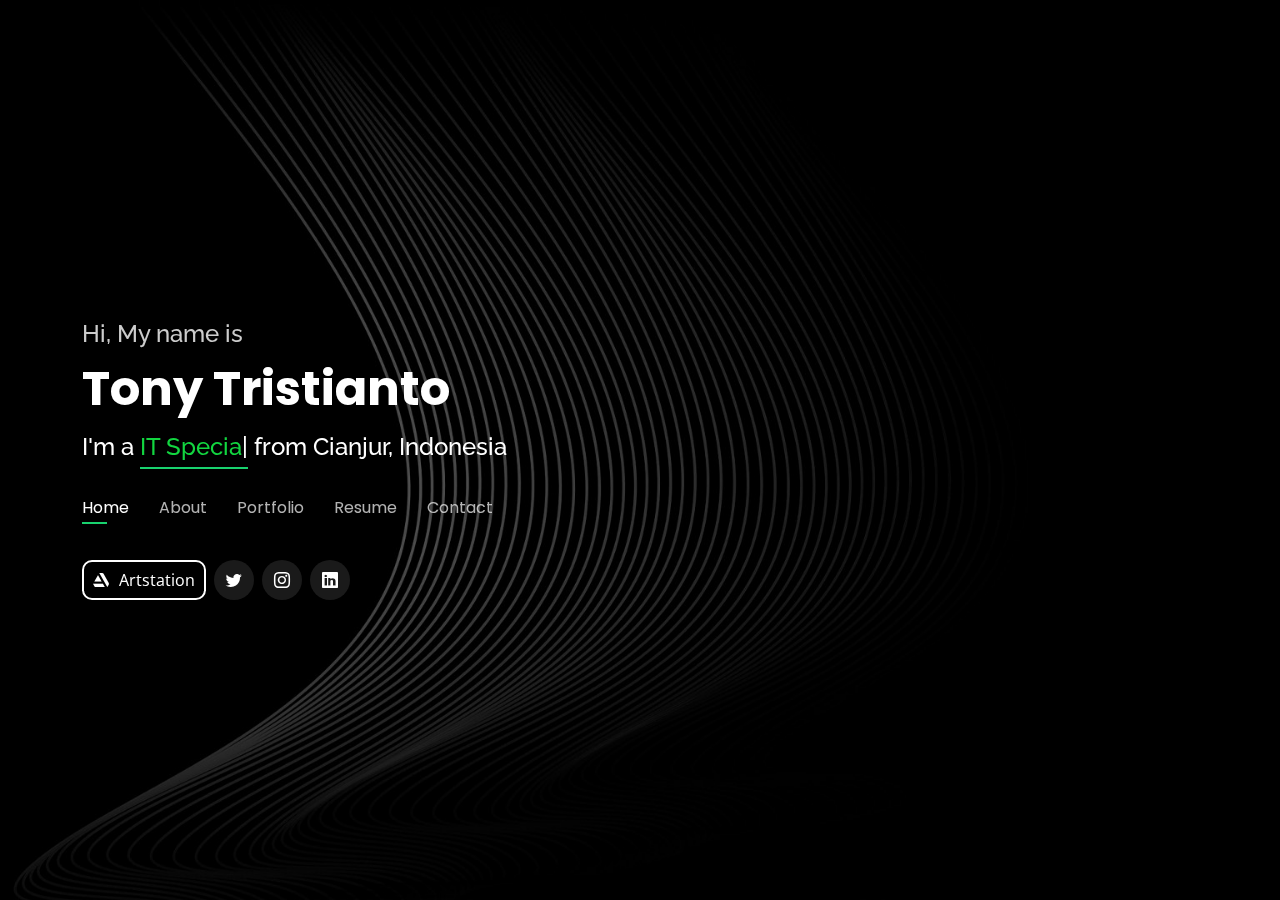
<file: index.html>
<!DOCTYPE html>
<html lang="en">

<head>
  <meta charset="utf-8">
  <meta content="width=device-width, initial-scale=1.0" name="viewport">

  <title>Tony Tristianto</title>
  <meta content="" name="description">
  <meta content="" name="keywords">

  <link rel="stylesheet" href="https://cdnjs.cloudflare.com/ajax/libs/font-awesome/5.15.4/css/all.min.css">

  <!-- Favicons -->
  <link href="assets/img/favicon.png" rel="icon">
  <link href="assets/img/apple-touch-icon.png" rel="apple-touch-icon">

  <!-- Google Fonts -->
  <link href="https://fonts.googleapis.com/css?family=Open+Sans:300,300i,400,400i,600,600i,700,700i|Raleway:300,300i,400,400i,500,500i,600,600i,700,700i|Poppins:300,300i,400,400i,500,500i,600,600i,700,700i" rel="stylesheet">

  <!-- Vendor CSS Files -->
  <link href="assets/vendor/bootstrap/css/bootstrap.min.css" rel="stylesheet">
  <link href="assets/vendor/bootstrap-icons/bootstrap-icons.css" rel="stylesheet">
  <link href="assets/vendor/boxicons/css/boxicons.min.css" rel="stylesheet">
  <link href="assets/vendor/glightbox/css/glightbox.min.css" rel="stylesheet">
  <link href="assets/vendor/remixicon/remixicon.css" rel="stylesheet">
  <link href="assets/vendor/swiper/swiper-bundle.min.css" rel="stylesheet">

  <!-- Template Main CSS File -->
  <link href="assets/css/style.css" rel="stylesheet">

  <!-- =======================================================
  * Template Name: Personal
  * Updated: Sep 18 2023 with Bootstrap v5.3.2
  * Template URL: https://bootstrapmade.com/personal-free-resume-bootstrap-template/
  * Author: BootstrapMade.com
  * License: https://bootstrapmade.com/license/
  ======================================================== -->
</head>

<body>

  <!-- ======= Header ======= -->
  <header id="header">
    <div class="container">

      <h2><p>Hi, My name is</p></h2>
      <h1><a href="index.html">Tony Tristianto</a></h1>
      <!-- Uncomment below if you prefer to use an image logo -->
      <!-- <a href="index.html" class="mr-auto"><img src="assets/img/logo.png" alt="" class="img-fluid"></a> -->
      <h2 style="color:#fff">I'm a <span class="typing" style="color:#12D640"></span> from Cianjur, Indonesia</h2>

      <nav id="navbar" class="navbar">
        <ul>
          <li><a class="nav-link active" href="#header">Home</a></li>
          <li><a class="nav-link" href="#about">About</a></li>
          <li><a class="nav-link" href="#portfolio">Portfolio</a></li>
          <li><a class="nav-link" href="#resume">Resume</a></li>
          <li><a class="nav-link" href="#contact">Contact</a></li>
        </ul>
        <i class="bi bi-list mobile-nav-toggle"></i>
      </nav><!-- .navbar -->

      <div class="social-links">
        <a href="https://www.artstation.com/tonhrx" class="artstation" style="display: inline-flex; align-items: center; padding: 10px 60px; border: 2px solid white; color: white; text-decoration: none; background-color: black; border-radius: 10px;">
            <i class="fab fa-artstation" style="margin-right: 10px;"></i>Artstation</a>

        <a href="https://twitter.com/_TonHrx" class="twitter"><i class="bi bi-twitter"></i></a>
        <a href="https://www.instagram.com/_tonhrx/" class="instagram"><i class="bi bi-instagram"></i></a>
        <a href="https://www.linkedin.com/in/tonytristianto/" class="linkedin"><i class="bi bi-linkedin"></i></a>
      </div>

    </div>
  </header><!-- End Header -->

  <!-- ======= About Section ======= -->
  <section id="about" class="about">

    <!-- ======= About Me ======= -->
    <div class="about-me container">

      <div class="section-title">
        <h2>About</h2>
        <p>Learn more about me</p>
      </div>

      <div class="row">
        <div class="col-lg-4" data-aos="fade-right">
          <img src="assets/img/me.jpg" class="img-fluid" alt="">
        </div>
        <div class="col-lg-8 pt-4 pt-lg-0 content" data-aos="fade-left">
          <h3>Tony Tristianto</h3>
          <p class="fst-italic">
            A recent graduate in Informatics Engineering from Putra Indonesia University with experience attending a 6-month MSIB bootcamp as a 3D Animator at PT. Educa Sisfomedia Indonesia. Proficient in utilizing 3D Blender and Unity 2D. Possesses knowledge of HTML, PHP, and C++. Able to collaborate effectively within a team and possesses strong communication skills.
          </p>
          <div class="row">
            <div class="col-lg-6">
              <ul>
                <li><i class="bi bi-chevron-right"></i> <strong>Birthday:</strong> <span>20 Sep 2000</span></li>
                <li><i class="bi bi-chevron-right"></i> <strong>Phone:</strong> <span>+62 853 2025 8745</span></li>
                <li><i class="bi bi-chevron-right"></i> <strong>City:</strong> <span>Cianjur, Indonesia</span></li>
              </ul>
            </div>
            <div class="col-lg-6">
              <ul>
                <li><i class="bi bi-chevron-right"></i> <strong>Degree:</strong> <span>Bachelor</span></li>
                <li><i class="bi bi-chevron-right"></i> <strong>Email:</strong> <span>ttristianto00@gmail.com</span></li>
                <li><i class="bi bi-chevron-right"></i> <strong>Freelance:</strong> <span>Available</span></li>
              </ul>
            </div>
          </div>
          <p>
          </p>
        </div>
      </div>

    </div><!-- End About Me -->

    <!-- ======= Counts ======= -->
    <div class="counts container">

      <div class="row">

        <div class="col-lg-3 col-md-6">
          <div class="count-box">
            <i class="bi bi-emoji-smile"></i>
            <span data-purecounter-start="0" data-purecounter-end="15" data-purecounter-duration="1" class="purecounter"></span>
            <p>Happy Clients</p>
          </div>
        </div>

        <div class="col-lg-3 col-md-6 mt-5 mt-md-0">
          <div class="count-box">
            <i class="bi bi-journal-richtext"></i>
            <span data-purecounter-start="0" data-purecounter-end="2" data-purecounter-duration="1" class="purecounter"></span>
            <p>Projects</p>
          </div>
        </div>

        <div class="col-lg-3 col-md-6 mt-5 mt-lg-0">
          <div class="count-box">
            <i class="bi bi-headset"></i>
            <span data-purecounter-start="0" data-purecounter-end="46" data-purecounter-duration="1" class="purecounter"></span>
            <p>Hours Of Support</p>
          </div>
        </div>

        <div class="col-lg-3 col-md-6 mt-5 mt-lg-0">
          <div class="count-box">
            <i class="bi bi-award"></i>
            <span data-purecounter-start="0" data-purecounter-end="0" data-purecounter-duration="0" class="purecounter"></span>
            <p>Awards</p>
          </div>
        </div>

      </div>

    </div><!-- End Counts -->

    <!-- ======= Skills  ======= -->
    <div class="skills container">

      <div class="section-title">
        <h2>Skills</h2>
      </div>

      <div class="row skills-content">

        <div class="col-lg-6">

          <div class="progress">
            <span class="skill">HTML <i class="val">100%</i></span>
            <div class="progress-bar-wrap">
              <div class="progress-bar" role="progressbar" aria-valuenow="100" aria-valuemin="0" aria-valuemax="100"></div>
            </div>
          </div>

          <div class="progress">
            <span class="skill">PHP <i class="val">90%</i></span>
            <div class="progress-bar-wrap">
              <div class="progress-bar" role="progressbar" aria-valuenow="90" aria-valuemin="0" aria-valuemax="100"></div>
            </div>
          </div>

          <div class="progress">
            <span class="skill">C# <i class="val">75%</i></span>
            <div class="progress-bar-wrap">
              <div class="progress-bar" role="progressbar" aria-valuenow="75" aria-valuemin="0" aria-valuemax="100"></div>
            </div>
          </div>

        </div>

        <div class="col-lg-6">

          <div class="progress">
            <span class="skill">Javasript <i class="val">10%</i></span>
            <div class="progress-bar-wrap">
              <div class="progress-bar" role="progressbar" aria-valuenow="80" aria-valuemin="0" aria-valuemax="100"></div>
            </div>
          </div>

          <div class="progress">
            <span class="skill">python <i class="val">1%</i></span>
            <div class="progress-bar-wrap">
              <div class="progress-bar" role="progressbar" aria-valuenow="90" aria-valuemin="0" aria-valuemax="100"></div>
            </div>
          </div>

        </div>

      </div>

    </div><!-- End Skills -->

    <!-- ======= Interests ======= -->
    <div class="interests container">

      <div class="section-title">
        <h2>Tools that i use</h2>
      </div>

      <div class="row">
        <div class="col-lg-3 col-md-4 mt-4 mt-md-0">
          <div class="icon-box">
            <i class="ri-blender-fill" style="color: #ffbb2c;"></i>
            <h3>Blender</h3>
          </div>
        </div>
        <div class="col-lg-3 col-md-4 mt-4 mt-md-0">
          <div class="icon-box">
            <i class="bi-unity" style="color: #5578ff;"></i>
            <h3>Unity</h3>
          </div>
        </div>
        <div class="col-lg-3 col-md-4 mt-4 mt-md-0">
          <div class="icon-box">
            <i class="ri-image-edit-fill" style="color: #5578ff;"></i>
            <h3>Substance 3D Painter</h3>
          </div>
        </div>
        <div class="col-lg-3 col-md-4 mt-4 mt-md-0">
          <div class="icon-box">
            <i class="si-aseprite" style="color: #5578ff;"></i>
            <h3>Aseprite</h3>
          </div>
        </div>
        <div class="col-lg-3 col-md-4 mt-4 mt-md-0">
          <div class="icon-box">
            <i class="devicon-photoshop" style="color: #e80368;"></i>
            <h3>Adobe Photoshop</h3>
          </div>
        </div>
          <div class="col-lg-3 col-md-4 mt-4 mt-md-0">
          <div class="icon-box">
            <i class="ri-headphone-fill" style="color: #e80368;"></i>
            <h3>Clip Studio Paint</h3>
          </div>
        </div>
        <div class="col-lg-3 col-md-4 mt-4 mt-lg-0">
          <div class="icon-box">
            <i class="ri-road-map-fill" style="color: #e361ff;"></i>
            <h3>Visual Code Studio</h3>
          </div>
        </div>
      </div>
      </div>
        </div>

    </div><!-- End Interests -->

    <!-- ======= Testimonials ======= -->
    <div class="testimonials container">

      <div class="section-title">
        <h2>Testimonials</h2>
      </div>

      <div class="testimonials-slider swiper" data-aos="fade-up" data-aos-delay="100">
        <div class="swiper-wrapper">

          <div class="swiper-slide">
            <div class="testimonial-item">
              <p>
                <i class="bx bxs-quote-alt-left quote-icon-left"></i>
                Proin iaculis purus consequat sem cure digni ssim donec porttitora entum suscipit rhoncus. Accusantium quam, ultricies eget id, aliquam eget nibh et. Maecen aliquam, risus at semper.
                <i class="bx bxs-quote-alt-right quote-icon-right"></i>
              </p>
              <img src="assets/img/testimonials/testimonials-1.png" class="testimonial-img" alt="">
              <h3>Bot01</h3>
              <h4>BOT</h4>
            </div>
          </div><!-- End testimonial item -->

          <div class="swiper-slide">
            <div class="testimonial-item">
              <p>
                <i class="bx bxs-quote-alt-left quote-icon-left"></i>
                Export tempor illum tamen malis malis eram quae irure esse labore quem cillum quid cillum eram malis quorum velit fore eram velit sunt aliqua noster fugiat irure amet legam anim culpa.
                <i class="bx bxs-quote-alt-right quote-icon-right"></i>
              </p>
              <img src="assets/img/testimonials/testimonials-1.png" class="testimonial-img" alt="">
              <h3>Bot02</h3>
              <h4>BOT</h4>
            </div>
          </div><!-- End testimonial item -->

          <div class="swiper-slide">
            <div class="testimonial-item">
              <p>
                <i class="bx bxs-quote-alt-left quote-icon-left"></i>
                Enim nisi quem export duis labore cillum quae magna enim sint quorum nulla quem veniam duis minim tempor labore quem eram duis noster aute amet eram fore quis sint minim.
                <i class="bx bxs-quote-alt-right quote-icon-right"></i>
              </p>
              <img src="assets/img/testimonials/testimonials-1.png" class="testimonial-img" alt="">
              <h3>Bot03</h3>
              <h4>BOT</h4>
            </div>
          </div><!-- End testimonial item -->

          <div class="swiper-slide">
            <div class="testimonial-item">
              <p>
                <i class="bx bxs-quote-alt-left quote-icon-left"></i>
                Fugiat enim eram quae cillum dolore dolor amet nulla culpa multos export minim fugiat minim velit minim dolor enim duis veniam ipsum anim magna sunt elit fore quem dolore labore illum veniam.
                <i class="bx bxs-quote-alt-right quote-icon-right"></i>
              </p>
              <img src="assets/img/testimonials/testimonials-1.png" class="testimonial-img" alt="">
              <h3>Bot04</h3>
              <h4>BOT</h4>
            </div>
          </div><!-- End testimonial item -->

          <div class="swiper-slide">
            <div class="testimonial-item">
              <p>
                <i class="bx bxs-quote-alt-left quote-icon-left"></i>
                Quis quorum aliqua sint quem legam fore sunt eram irure aliqua veniam tempor noster veniam enim culpa labore duis sunt culpa nulla illum cillum fugiat legam esse veniam culpa fore nisi cillum quid.
                <i class="bx bxs-quote-alt-right quote-icon-right"></i>
              </p>
              <img src="assets/img/testimonials/testimonials-1.png" class="testimonial-img" alt="">
              <h3>Bot05</h3>
              <h4>BOT</h4>
            </div>
          </div><!-- End testimonial item -->

        </div>
        <div class="swiper-pagination"></div>
      </div>

      <div class="owl-carousel testimonials-carousel">

      </div>

    </div><!-- End Testimonials  -->

  </section><!-- End About Section -->

  <!-- ======= Resume Section ======= -->
  <section id="resume" class="resume">
    <div class="container">

      <div class="section-title">
        <h2>Resume</h2>
        <p>Check My Resume</p>
      </div>

      <div class="row">
        <div class="col-lg-6">
          <h3 class="resume-title"></h3>
          <div class="resume-item pb-0">
            <h4>Summary</h4>
            <p><em>A recent graduate in Informatics Engineering from Putra Indonesia University with experience attending a 6-month MSIB bootcamp as a 3D Animator at PT. Educa Sisfomedia Indonesia. Proficient in utilizing 3D Blender and Unity 2D. Possesses knowledge of HTML, PHP, and C++. Able to collaborate effectively within a team and possesses strong communication skills.</em></p>
            <p>
            <ul>
              <li>Cipanas 43253, Cianjur, Indonesia</li>
              <li>+62 853-2025-8745</li>
              <li>ttristianto00@gmail.com</li>
            </ul>
            </p>
          </div>

          <h3 class="resume-title">Education</h3>
          <div class="resume-item">
            <h4>Bachelor of Informatics Engineering</h4>
            <h5>2019 - 2023</h5>
            <p><em>Universitas Putra Indonesia, Cianjur, Indonesia</em></p>
            <p> GPA : 3.63/4.0</p>
            <p><i>" Rancang bangun side scrolling game cerita rakyat legenda naya sentika dengan metode feature driven development "</i></p>
          </div>
          <div class="resume-item">
            <h4>Computer &amp; Network Engineering</h4>
            <h5>2016 - 2019</h5>
            <p><em>SMK Negri 1 Pacet, Hanjawar Pacet, Indonesia</em></p>
            <p><i>" Mechanical Keyboard "</i></p>
          </div>
        </div>
        <div class="col-lg-6">
          <h3 class="resume-title">Experience</h3>
          <div class="resume-item">
            <h4>3D Animator</h4>
            <h6>Bootcamp</h6>
            <h5>Agust - Des 2022</h5>
            <p><em>PT.Educa Sisfomedia Indonesia, Salatiga, Indonesia </em></p>
            <p>
            <ul>
              <li>Creating a 3D model and applying colors and materials to previously created objects to achieve a realistic impression.</li>
              <li>Implementing rigging and animation on 3D objects to determine the starting direction of an animation sequence in accordance with the storyboard created during the pre-production phase. </li>
              <li>Collaborating with the team in the production of an engaging commercial 3D animation.</li>
            </ul>
            </p>
          </div>
          <div class="resume-item">
            <h4>Data Entry</h4>
            <h6>Internship</h6>
            <h5>Jun - Jul 2022</h5>
            <p><em>UPTD PLUT KUMKM, Cianjur, Indonesia</em></p>
            <p>
            <ul>
              <li>Managed up to 5 projects or tasks at a given time while under pressure</li>
              <li>Created 4+ design presentations and proposals a month for clients and account managers</li>
            </ul>
            </p>
          </div>
          <div class="resume-item">
            <h4>Network Engineer</h4>
            <h6>Internship</h6>
            <h5>Apr 2018 - Jun 2018</h5>
            <p><em>PT Indosat Ooredo Tbk, Sukabumi, Indonesia</em></p>
            <p>
            <ul>
              <li>Conducting regular monitoring and maintenance of signal transmitter tower conditions.</li>
              <li>Compiling routine monitoring reports and directly reporting them to the supervisor.</li>
            </ul>
            </p>
          </div>
        </div>
      </div>

    </div>
  </section><!-- End Resume Section -->

  <!-- ======= Portfolio Section ======= -->
  <section id="portfolio" class="portfolio">
    <div class="container">

      <div class="section-title">
        <h2>Portfolio</h2>
        <p>My Works</p>
      </div>

      <div class="row">
        <div class="col-lg-12 d-flex justify-content-center">
          <ul id="portfolio-flters">
            <li data-filter="*" class="filter-active">All</li>
            <li data-filter=".filter-app">3D</li>
            <li data-filter=".filter-card">Project</li>
          </ul>
        </div>
      </div>

      <div class="row portfolio-container">

        <div class="col-lg-4 col-md-6 portfolio-item filter-app">
          <div class="portfolio-wrap">
            <img src="assets/img/portfolio/portfolio-1.jpg" class="img-fluid" alt="">
            <div class="portfolio-info">
              <h4>3D model</h4>
              <p>3D</p>
              <div class="portfolio-links">
                <a href="assets/img/portfolio/portfolio-1.jpg" data-gallery="portfolioGallery" class="portfolio-lightbox"><i class="bx bx-show"></i></a>
              </div>
            </div>
          </div>
        </div>

        <div class="col-lg-4 col-md-6 portfolio-item filter-card">
          <div class="portfolio-wrap">
            <img src="assets/img/portfolio/portfolio-11.jpg" class="img-fluid" alt="">
            <div class="portfolio-info">
              <h4>Sentika's Resillence</h4>
              <p>Game Project</p>
              <div class="portfolio-links">
                <a href="assets/img/portfolio/portfolio-11.jpg" data-gallery="portfolioGallery" class="portfolio-lightbox"><i class="bx bx-show"></i></a>
                <a href="portfolio-details1.html" data-gallery="portfolioDetailsGallery" data-glightbox="type: external" class="portfolio-details-lightbox" title="Portfolio Details"><i class="bx bx-detail"></i></a>
              </div>
            </div>
          </div>
        </div>

        <div class="col-lg-4 col-md-6 portfolio-item filter-app">
          <div class="portfolio-wrap">
            <img src="assets/img/portfolio/portfolio-3.jpg" class="img-fluid" alt="">
            <div class="portfolio-info">
              <h4>3D model</h4>
              <p>3D</p>
              <div class="portfolio-links">
                <a href="assets/img/portfolio/portfolio-3.jpg" data-gallery="portfolioGallery" class="portfolio-lightbox"><i class="bx bx-show"></i></a>
              </div>
            </div>
          </div>
        </div>

        <div class="col-lg-4 col-md-6 portfolio-item filter-app">
          <div class="portfolio-wrap">
            <img src="assets/img/portfolio/portfolio-4.jpg" class="img-fluid" alt="">
            <div class="portfolio-info">
              <h4>3D model</h4>
              <p>3D</p>
              <div class="portfolio-links">
                <a href="assets/img/portfolio/portfolio-4.jpg" data-gallery="portfolioGallery" class="portfolio-lightbox"><i class="bx bx-show"></i></a>
                
              </div>
            </div>
          </div>
        </div>

        <div class="col-lg-4 col-md-6 portfolio-item filter-app">
          <div class="portfolio-wrap">
            <img src="assets/img/portfolio/portfolio-5.jpg" class="img-fluid" alt="">
            <div class="portfolio-info">
              <h4>3D model</h4>
              <p>3D</p>
              <div class="portfolio-links">
                <a href="assets/img/portfolio/portfolio-5.jpg" data-gallery="portfolioGallery" class="portfolio-lightbox"><i class="bx bx-show"></i></a>
                
              </div>
            </div>
          </div>
        </div>

        <div class="col-lg-4 col-md-6 portfolio-item filter-app">
          <div class="portfolio-wrap">
            <img src="assets/img/portfolio/portfolio-6.jpg" class="img-fluid" alt="">
            <div class="portfolio-info">
              <h4>3D model</h4>
              <p>3D</p>
              <div class="portfolio-links">
                <a href="assets/img/portfolio/portfolio-6.jpg" data-gallery="portfolioGallery" class="portfolio-lightbox"><i class="bx bx-show"></i></a>
                
              </div>
            </div>
          </div>
        </div>

        <div class="col-lg-4 col-md-6 portfolio-item filter-app">
          <div class="portfolio-wrap">
            <img src="assets/img/portfolio/portfolio-7.jpg" class="img-fluid" alt="">
            <div class="portfolio-info">
              <h4>3D model</h4>
              <p>3D</p>
              <div class="portfolio-links">
                <a href="assets/img/portfolio/portfolio-7.jpg" data-gallery="portfolioGallery" class="portfolio-lightbox"><i class="bx bx-show"></i></a>
                
              </div>
            </div>
          </div>
        </div>

        <div class="col-lg-4 col-md-6 portfolio-item filter-app">
          <div class="portfolio-wrap">
            <img src="assets/img/portfolio/portfolio-8.jpg" class="img-fluid" alt="">
            <div class="portfolio-info">
              <h4>3D model</h4>
              <p>3D</p>
              <div class="portfolio-links">
                <a href="assets/img/portfolio/portfolio-8.jpg" data-gallery="portfolioGallery" class="portfolio-lightbox"><i class="bx bx-show"></i></a>
                
              </div>
            </div>
          </div>
        </div>

        <div class="col-lg-4 col-md-6 portfolio-item filter-app">
          <div class="portfolio-wrap">
            <img src="assets/img/portfolio/portfolio-9.jpg" class="img-fluid" alt="">
            <div class="portfolio-info">
              <h4>Finn and jack</h4>
              <p>3D</p>
              <div class="portfolio-links">
                <a href="assets/img/portfolio/portfolio-9.jpg" data-gallery="portfolioGallery" class="portfolio-lightbox"><i class="bx bx-show"></i></a>
                
              </div>
            </div>
          </div>
        </div>
        <div class="col-lg-4 col-md-6 portfolio-item filter-card">
          <div class="portfolio-wrap">
            <img src="assets/img/portfolio/portfolio-10.jpg" class="img-fluid" alt="">
            <div class="portfolio-info">
              <h4>3D Commercial</h4>
              <p>3D Project</p>
              <div class="portfolio-links">
                <a href="assets/img/portfolio/portfolio-10.jpg" data-gallery="portfolioGallery" class="portfolio-lightbox"><i class="bx bx-show"></i></a>
                <a href="portfolio-details2.html" data-gallery="portfolioDetailsGallery" data-glightbox="type: external" class="portfolio-details-lightbox" title="Portfolio Details"><i class="bx bx-detail"></i></a>
              </div>
            </div>
          </div>
        </div>
      </div>

    </div>
  </section><!-- End Portfolio Section -->

  <!-- ======= Contact Section ======= -->
  <section id="contact" class="contact">
    <div class="container">

      <div class="section-title">
        <h2>Contact</h2>
        <p>Contact Me</p>
      </div>

      <div class="row mt-2">

        <div class="col-md-6 d-flex align-items-stretch">
          <div class="info-box">
            <i class="bx bx-map"></i>
            <h3>My Address</h3>
            <p>Cipanas 43253, Cianjur, Indonesia</p>
          </div>
        </div>

        <div class="col-md-6 mt-4 mt-md-0 d-flex align-items-stretch">
          <div class="info-box">
            <i class="bx bx-share-alt"></i>
            <h3>Social Profiles</h3>
            <div class="social-links">
              <a href="https://twitter.com/_TonHrx" class="twitter"><i class="bi bi-twitter"></i></a>
              <a href="https://www.instagram.com/_tonhrx/" class="instagram"><i class="bi bi-instagram"></i></a>
              <a href="https://www.linkedin.com/in/tonytristianto/" class="linkedin"><i class="bi bi-linkedin"></i></a>
            </div>
          </div>
        </div>

        <div class="col-md-6 mt-4 d-flex align-items-stretch">
          <div class="info-box">
            <i class="bx bx-envelope"></i>
            <h3>Email Me</h3>
            <p>ttristianto00@gmail.com</p>
          </div>
        </div>
        <div class="col-md-6 mt-4 d-flex align-items-stretch">
          <div class="info-box">
            <i class="bx bx-phone-call"></i>
            <h3>Call Me</h3>
            <p>+62 853 2025 8745</p>
          </div>
        </div>
      </div>

      <form action="forms/contact.php" method="post" role="form" class="php-email-form mt-4">
        <div class="row">
          <div class="col-md-6 form-group">
            <input type="text" name="name" class="form-control" id="name" placeholder="Your Name" required>
          </div>
          <div class="col-md-6 form-group mt-3 mt-md-0">
            <input type="email" class="form-control" name="email" id="email" placeholder="Your Email" required>
          </div>
        </div>
        <div class="form-group mt-3">
          <input type="text" class="form-control" name="subject" id="subject" placeholder="Subject" required>
        </div>
        <div class="form-group mt-3">
          <textarea class="form-control" name="message" rows="5" placeholder="Message" required></textarea>
        </div>
        <div class="my-3">
          <div class="loading">Loading</div>
          <div class="error-message"></div>
          <div class="sent-message">Your message has been sent. Thank you!</div>
        </div>
        <div class="text-center"><button type="submit">Send Message</button></div>
      </form>

    </div>
  </section><!-- End Contact Section -->

  <!-- Vendor JS Files -->
  <script src="assets/vendor/purecounter/purecounter_vanilla.js"></script>
  <script src="assets/vendor/bootstrap/js/bootstrap.bundle.min.js"></script>
  <script src="assets/vendor/glightbox/js/glightbox.min.js"></script>
  <script src="assets/vendor/isotope-layout/isotope.pkgd.min.js"></script>
  <script src="assets/vendor/swiper/swiper-bundle.min.js"></script>
  <script src="assets/vendor/waypoints/noframework.waypoints.js"></script>
  <script src="assets/vendor/php-email-form/validate.js"></script>
  <script src="assets/vendor/typed.js/typed.min.js"></script>
  <script type="text/javascript">
    var typed = new Typed('.typing',{
      strings: ["IT Specialist", "Game Developer", "Freelancer", "3D Artist"],
      loop: true,
      typeSpeed: 65,
      backSpeed: 65
    });
  </script>


  <!-- Template Main JS File -->
  <script src="assets/js/main.js"></script>

</body>

</html>
</file>
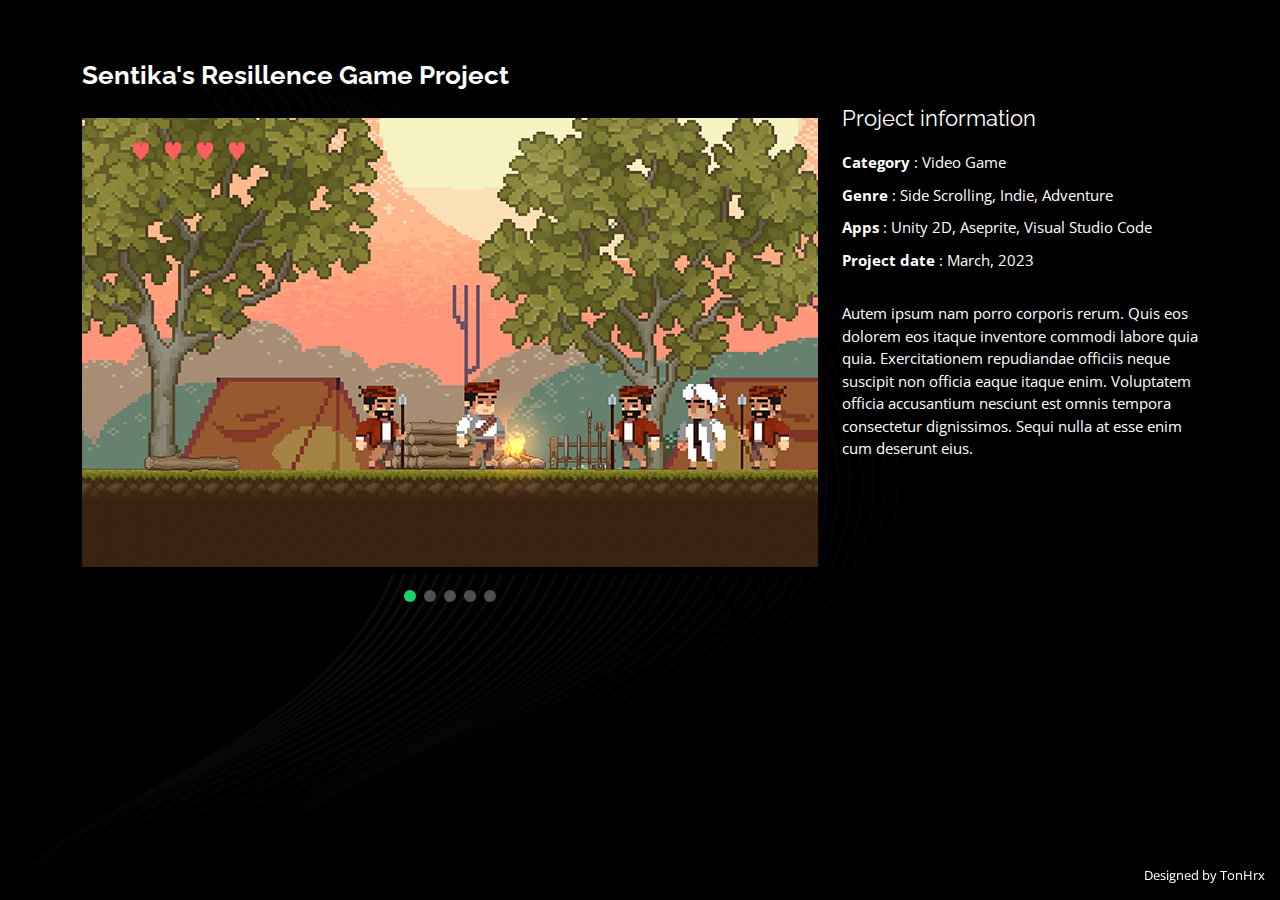
<file: portfolio-details1.html>
<!DOCTYPE html>
<html lang="en">

<head>
  <meta charset="utf-8">
  <meta content="width=device-width, initial-scale=1.0" name="viewport">

  <title>Portfolio Details - Personal Bootstrap Template</title>
  <meta content="" name="description">
  <meta content="" name="keywords">

  <!-- Favicons -->
  <link href="assets/img/favicon.png" rel="icon">
  <link href="assets/img/apple-touch-icon.png" rel="apple-touch-icon">

  <!-- Google Fonts -->
  <link href="https://fonts.googleapis.com/css?family=Open+Sans:300,300i,400,400i,600,600i,700,700i|Raleway:300,300i,400,400i,500,500i,600,600i,700,700i|Poppins:300,300i,400,400i,500,500i,600,600i,700,700i" rel="stylesheet">

  <!-- Vendor CSS Files -->
  <link href="assets/vendor/bootstrap/css/bootstrap.min.css" rel="stylesheet">
  <link href="assets/vendor/bootstrap-icons/bootstrap-icons.css" rel="stylesheet">
  <link href="assets/vendor/boxicons/css/boxicons.min.css" rel="stylesheet">
  <link href="assets/vendor/glightbox/css/glightbox.min.css" rel="stylesheet">
  <link href="assets/vendor/remixicon/remixicon.css" rel="stylesheet">
  <link href="assets/vendor/swiper/swiper-bundle.min.css" rel="stylesheet">

  <!-- Template Main CSS File -->
  <link href="assets/css/style.css" rel="stylesheet">

  <!-- =======================================================
  * Template Name: Personal
  * Updated: Sep 18 2023 with Bootstrap v5.3.2
  * Template URL: https://bootstrapmade.com/personal-free-resume-bootstrap-template/
  * Author: BootstrapMade.com
  * License: https://bootstrapmade.com/license/
  ======================================================== -->
</head>

<body>

  <main id="main">

    <!-- ======= Portfolio Details ======= -->
    <div id="portfolio-details" class="portfolio-details">
      <div class="container">

        <div class="row">

          <div class="col-lg-8">
            <h2 class="portfolio-title">Sentika's Resillence Game Project</h2>

            <div class="portfolio-details-slider swiper">
              <div class="swiper-wrapper align-items-center">

                <div class="swiper-slide">
                  <img src="assets/img/portfolio/pdx1.png" alt="">
                </div>

                <div class="swiper-slide">
                  <img src="assets/img/portfolio/pdx2.png" alt="">
                </div>

                <div class="swiper-slide">
                  <img src="assets/img/portfolio/pdx3.png" alt="">
                </div>

                <div class="swiper-slide">
                  <img src="assets/img/portfolio/pdx4.png" alt="">
                </div>

                <div class="swiper-slide">
                  <img src="assets/img/portfolio/pdx5.png" alt="">
                </div>

              </div>
              <div class="swiper-pagination"></div>
            </div>

          </div>

          <div class="col-lg-4 portfolio-info">
            <h3>Project information</h3>
            <ul>
              <li><strong>Category</strong> : Video Game</li>
              <li><strong>Genre</strong> : Side Scrolling, Indie, Adventure</li>
              <li><strong>Apps</strong> : Unity 2D, Aseprite, Visual Studio Code</li>
              <li><strong>Project date</strong> : March, 2023</li>
            </ul>

            <p>
              Autem ipsum nam porro corporis rerum. Quis eos dolorem eos itaque inventore commodi labore quia quia. Exercitationem repudiandae officiis neque suscipit non officia eaque itaque enim. Voluptatem officia accusantium nesciunt est omnis tempora consectetur dignissimos. Sequi nulla at esse enim cum deserunt eius.
            </p>
          </div>

        </div>

      </div>
    </div><!-- End Portfolio Details -->

  </main><!-- End #main -->

  <div class="credits">
    <!-- All the links in the footer should remain intact. -->
    <!-- You can delete the links only if you purchased the pro version. -->
    <!-- Licensing information: https://bootstrapmade.com/license/ -->
    <!-- Purchase the pro version with working PHP/AJAX contact form: https://bootstrapmade.com/personal-free-resume-bootstrap-template/ -->
    Designed by <a>TonHrx</a>
  </div>

  <!-- Vendor JS Files -->
  <script src="assets/vendor/purecounter/purecounter_vanilla.js"></script>
  <script src="assets/vendor/bootstrap/js/bootstrap.bundle.min.js"></script>
  <script src="assets/vendor/glightbox/js/glightbox.min.js"></script>
  <script src="assets/vendor/isotope-layout/isotope.pkgd.min.js"></script>
  <script src="assets/vendor/swiper/swiper-bundle.min.js"></script>
  <script src="assets/vendor/waypoints/noframework.waypoints.js"></script>
  <script src="assets/vendor/php-email-form/validate.js"></script>

  <!-- Template Main JS File -->
  <script src="assets/js/main.js"></script>

</body>

</html>
</file>
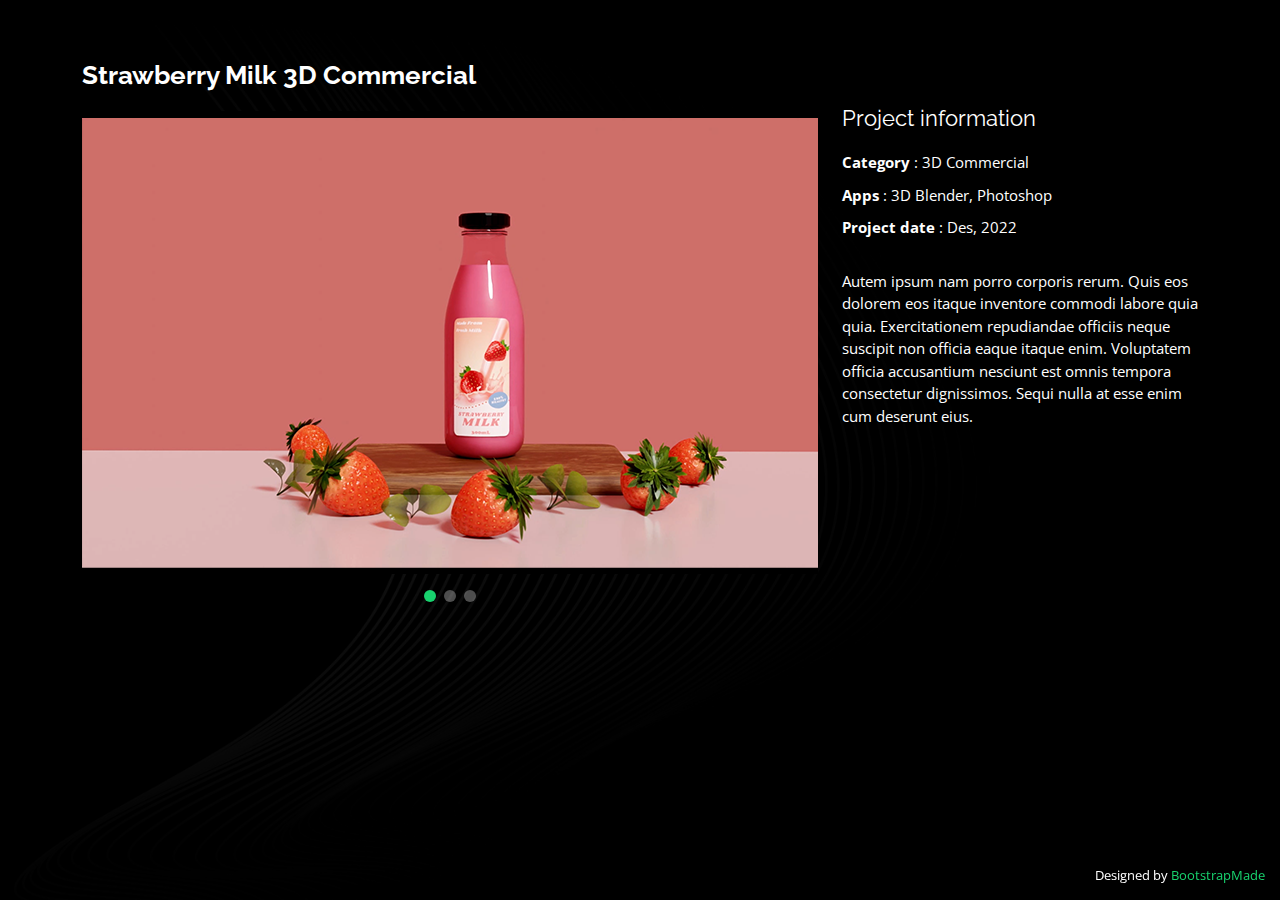
<file: portfolio-details2.html>
<!DOCTYPE html>
<html lang="en">

<head>
  <meta charset="utf-8">
  <meta content="width=device-width, initial-scale=1.0" name="viewport">

  <title>Portfolio Details - Personal Bootstrap Template</title>
  <meta content="" name="description">
  <meta content="" name="keywords">

  <!-- Favicons -->
  <link href="assets/img/favicon.png" rel="icon">
  <link href="assets/img/apple-touch-icon.png" rel="apple-touch-icon">

  <!-- Google Fonts -->
  <link href="https://fonts.googleapis.com/css?family=Open+Sans:300,300i,400,400i,600,600i,700,700i|Raleway:300,300i,400,400i,500,500i,600,600i,700,700i|Poppins:300,300i,400,400i,500,500i,600,600i,700,700i" rel="stylesheet">

  <!-- Vendor CSS Files -->
  <link href="assets/vendor/bootstrap/css/bootstrap.min.css" rel="stylesheet">
  <link href="assets/vendor/bootstrap-icons/bootstrap-icons.css" rel="stylesheet">
  <link href="assets/vendor/boxicons/css/boxicons.min.css" rel="stylesheet">
  <link href="assets/vendor/glightbox/css/glightbox.min.css" rel="stylesheet">
  <link href="assets/vendor/remixicon/remixicon.css" rel="stylesheet">
  <link href="assets/vendor/swiper/swiper-bundle.min.css" rel="stylesheet">

  <!-- Template Main CSS File -->
  <link href="assets/css/style.css" rel="stylesheet">

  <!-- =======================================================
  * Template Name: Personal
  * Updated: Sep 18 2023 with Bootstrap v5.3.2
  * Template URL: https://bootstrapmade.com/personal-free-resume-bootstrap-template/
  * Author: BootstrapMade.com
  * License: https://bootstrapmade.com/license/
  ======================================================== -->
</head>

<body>

  <main id="main">

    <!-- ======= Portfolio Details ======= -->
    <div id="portfolio-details" class="portfolio-details">
      <div class="container">

        <div class="row">

          <div class="col-lg-8">
            <h2 class="portfolio-title">Strawberry Milk 3D Commercial</h2>

            <div class="portfolio-details-slider swiper">
              <div class="swiper-wrapper align-items-center">

                <div class="swiper-slide">
                  <img src="assets/img/portfolio/pd1.png" alt="">
                </div>

                <div class="swiper-slide">
                  <img src="assets/img/portfolio/pd2.png" alt="">
                </div>

                <div class="swiper-slide">
                  <img src="assets/img/portfolio/pd3.png" alt="">
                </div>

              </div>
              <div class="swiper-pagination"></div>
            </div>

          </div>

          <div class="col-lg-4 portfolio-info">
            <h3>Project information</h3>
            <ul>
              <li><strong>Category</strong> : 3D Commercial</li>
              <li><strong>Apps</strong> : 3D Blender, Photoshop</li>
              <li><strong>Project date</strong> : Des, 2022</li>
            </ul>

            <p>
              Autem ipsum nam porro corporis rerum. Quis eos dolorem eos itaque inventore commodi labore quia quia. Exercitationem repudiandae officiis neque suscipit non officia eaque itaque enim. Voluptatem officia accusantium nesciunt est omnis tempora consectetur dignissimos. Sequi nulla at esse enim cum deserunt eius.
            </p>
          </div>

        </div>

      </div>
    </div><!-- End Portfolio Details -->

  </main><!-- End #main -->

  <div class="credits">
    <!-- All the links in the footer should remain intact. -->
    <!-- You can delete the links only if you purchased the pro version. -->
    <!-- Licensing information: https://bootstrapmade.com/license/ -->
    <!-- Purchase the pro version with working PHP/AJAX contact form: https://bootstrapmade.com/personal-free-resume-bootstrap-template/ -->
    Designed by <a href="https://bootstrapmade.com/">BootstrapMade</a>
  </div>

  <!-- Vendor JS Files -->
  <script src="assets/vendor/purecounter/purecounter_vanilla.js"></script>
  <script src="assets/vendor/bootstrap/js/bootstrap.bundle.min.js"></script>
  <script src="assets/vendor/glightbox/js/glightbox.min.js"></script>
  <script src="assets/vendor/isotope-layout/isotope.pkgd.min.js"></script>
  <script src="assets/vendor/swiper/swiper-bundle.min.js"></script>
  <script src="assets/vendor/waypoints/noframework.waypoints.js"></script>
  <script src="assets/vendor/php-email-form/validate.js"></script>

  <!-- Template Main JS File -->
  <script src="assets/js/main.js"></script>

</body>

</html>
</file>
<file: assets/css/style.css>
/**
* Template Name: Personal
* Updated: Sep 18 2023 with Bootstrap v5.3.2
* Template URL: https://bootstrapmade.com/personal-free-resume-bootstrap-template/
* Author: BootstrapMade.com
* License: https://bootstrapmade.com/license/
*/

/*--------------------------------------------------------------
# General
--------------------------------------------------------------*/
body {
  font-family: "Open Sans", sans-serif;
  background-color: #040404;
  color: #fff;
  position: relative;
  background: transparent;
}

body::before {
  content: "";
  position: fixed;
  background: #040404 url("../img/bg.jpg") top right no-repeat;
  background-size: cover;
  left: 0;
  right: 0;
  top: 0;
  height: 100vh;
  z-index: -1;
}

@media (min-width: 1024px) {
  body::before {
    background-attachment: fixed;
  }
}

a {
  color: #18d26e;
  text-decoration: none;
}

a:hover {
  color: #35e888;
  text-decoration: none;
}

h1,
h2,
h3,
h4,
h5,
h6 {
  font-family: "Raleway", sans-serif;
}

/*--------------------------------------------------------------
# Header
--------------------------------------------------------------*/
#header {
  transition: ease-in-out 0.3s;
  position: relative;
  height: 100vh;
  display: flex;
  align-items: center;
  z-index: 997;
  overflow-y: auto;
}

#header * {
  transition: ease-in-out 0.3s;
}

#header h1 {
  font-size: 48px;
  margin: 0;
  padding: 0;
  line-height: 1;
  font-weight: 700;
  font-family: "Poppins", sans-serif;
}

#header h1 a,
#header h1 a:hover {
  color: #fff;
  line-height: 1;
  display: inline-block;
}

#header h2 {
  font-size: 24px;
  margin-top: 20px;
  color: rgba(255, 255, 255, 0.8);
}

#header h2 span {
  color: #fff;
  border-bottom: 2px solid #18d26e;
  padding-bottom: 6px;
}

#header img {
  padding: 0;
  margin: 0;
}

#header .social-links {
  margin-top: 40px;
  display: flex;
}

#header .social-links a {
  font-size: 16px;
  display: flex;
  justify-content: center;
  align-items: center;
  background: rgba(255, 255, 255, 0.1);
  color: #fff;
  line-height: 1;
  margin-right: 8px;
  border-radius: 50%;
  width: 40px;
  height: 40px;
}

#header .social-links a:hover {
  background: #18d26e;
}

@media (max-width: 992px) {
  #header h1 {
    font-size: 36px;
  }

  #header h2 {
    font-size: 20px;
    line-height: 30px;
  }

  #header .social-links {
    margin-top: 15px;
  }

  #header .container {
    display: flex;
    flex-direction: column;
    align-items: center;
  }
}

/* Header Top */
#header.header-top {
  height: 80px;
  position: fixed;
  left: 0;
  top: 0;
  right: 0;
  background: rgba(0, 0, 0, 0.9);
}

#header.header-top .social-links,
#header.header-top h2 {
  display: none;
}

#header.header-top h1 {
  margin-right: auto;
  font-size: 36px;
}

#header.header-top img {
  max-height: 60px;
  margin-right: 20px !important;
}

#header.header-top .container {
  display: flex;
  align-items: center;
}

#header.header-top .navbar {
  margin: 0;
}

@media (max-width: 768px) {
  #header.header-top {
    height: 60px;
  }

  #header.header-top h1 {
    font-size: 26px;
  }
}

/*--------------------------------------------------------------
# Navigation Menu
--------------------------------------------------------------*/
/**
* Desktop Navigation 
*/
.navbar {
  padding: 0;
  margin-top: 35px;
}

.navbar ul {
  margin: 0;
  padding: 0;
  display: flex;
  list-style: none;
  align-items: center;
}

.navbar li {
  position: relative;
}

.navbar li+li {
  margin-left: 30px;
}

.navbar a,
.navbar a:focus {
  display: flex;
  align-items: center;
  justify-content: space-between;
  padding: 0;
  font-family: "Poppins", sans-serif;
  font-size: 16px;
  font-weight: 400;
  color: rgba(255, 255, 255, 0.7);
  white-space: nowrap;
  transition: 0.3s;
}

.navbar a i,
.navbar a:focus i {
  font-size: 12px;
  line-height: 0;
  margin-left: 5px;
}

.navbar a:before {
  content: "";
  position: absolute;
  width: 0;
  height: 2px;
  bottom: -4px;
  left: 0;
  background-color: #18d26e;
  visibility: hidden;
  width: 0px;
  transition: all 0.3s ease-in-out 0s;
}

.navbar a:hover:before,
.navbar li:hover>a:before,
.navbar .active:before {
  visibility: visible;
  width: 25px;
}

.navbar a:hover,
.navbar .active,
.navbar .active:focus,
.navbar li:hover>a {
  color: #fff;
}

/**
* Mobile Navigation 
*/
.mobile-nav-toggle {
  color: #fff;
  font-size: 28px;
  cursor: pointer;
  display: none;
  line-height: 0;
  transition: 0.5s;
  position: fixed;
  right: 15px;
  top: 15px;
}

@media (max-width: 991px) {
  .mobile-nav-toggle {
    display: block;
  }

  .navbar ul {
    display: none;
  }
}

.navbar-mobile {
  position: fixed;
  overflow: hidden;
  top: 0;
  right: 0;
  left: 0;
  bottom: 0;
  background: rgba(0, 0, 0, 0.9);
  transition: 0.3s;
  z-index: 999;
  margin-top: 0;
}

.navbar-mobile .mobile-nav-toggle {
  position: absolute;
  top: 15px;
  right: 15px;
}

.navbar-mobile ul {
  display: block;
  position: absolute;
  top: 55px;
  right: 15px;
  bottom: 45px;
  left: 15px;
  padding: 10px 0;
  overflow-y: auto;
  transition: 0.3s;
  border: 2px solid rgba(255, 255, 255, 0.2);
}

.navbar-mobile li {
  padding: 12px 20px;
}

.navbar-mobile li+li {
  margin: 0;
}

.navbar-mobile a,
.navbar-mobile a:focus {
  font-size: 16px;
  position: relative;
}

/*--------------------------------------------------------------
# Sections General
--------------------------------------------------------------*/
section {
  overflow: hidden;
  position: absolute;
  width: 100%;
  top: 140px;
  bottom: 100%;
  opacity: 0;
  transition: ease-in-out 0.4s;
  z-index: 2;
}

section.section-show {
  top: 100px;
  bottom: auto;
  opacity: 1;
  padding-bottom: 45px;
}

section .container {
  background: rgba(0, 0, 0, 0.9);
  padding: 30px;
}

@media (max-width: 768px) {
  section {
    top: 120px;
  }

  section.section-show {
    top: 80px;
  }
}

.section-title h2 {
  font-size: 14px;
  font-weight: 500;
  padding: 0;
  line-height: 1px;
  margin: 0 0 20px 0;
  letter-spacing: 2px;
  text-transform: uppercase;
  color: #aaaaaa;
  font-family: "Poppins", sans-serif;
}

.section-title h2::after {
  content: "";
  width: 120px;
  height: 1px;
  display: inline-block;
  background: #4ceb95;
  margin: 4px 10px;
}

.section-title p {
  margin: 0;
  margin: -15px 0 15px 0;
  font-size: 36px;
  font-weight: 700;
  text-transform: uppercase;
  font-family: "Poppins", sans-serif;
  color: #fff;
}

/*--------------------------------------------------------------
# About
--------------------------------------------------------------*/
.about-me .content h3 {
  font-weight: 700;
  font-size: 26px;
  color: #18d26e;
}

.about-me .content ul {
  list-style: none;
  padding: 0;
}

.about-me .content ul li {
  margin-bottom: 20px;
  display: flex;
  align-items: center;
}

.about-me .content ul strong {
  margin-right: 10px;
}

.about-me .content ul i {
  font-size: 16px;
  margin-right: 5px;
  color: #18d26e;
  line-height: 0;
}

.about-me .content p:last-child {
  margin-bottom: 0;
}

/*--------------------------------------------------------------
# Counts
--------------------------------------------------------------*/
.counts {
  padding: 70px 0 60px;
}

.counts .count-box {
  padding: 30px 30px 25px 30px;
  width: 100%;
  position: relative;
  text-align: center;
  background: rgba(255, 255, 255, 0.08);
}

.counts .count-box i {
  position: absolute;
  top: -25px;
  left: 50%;
  transform: translateX(-50%);
  font-size: 24px;
  background: rgba(255, 255, 255, 0.1);
  padding: 12px;
  color: #18d26e;
  border-radius: 50px;
  line-height: 0;
}

.counts .count-box span {
  font-size: 36px;
  display: block;
  font-weight: 600;
  color: #fff;
}

.counts .count-box p {
  padding: 0;
  margin: 0;
  font-family: "Raleway", sans-serif;
  font-size: 14px;
}

/*--------------------------------------------------------------
# Skills
--------------------------------------------------------------*/
.skills .progress {
  height: 60px;
  display: block;
  background: none;
  border-radius: 0;
}

.skills .progress .skill {
  padding: 10px 0;
  margin: 0;
  text-transform: uppercase;
  display: block;
  font-weight: 600;
  font-family: "Poppins", sans-serif;
  color: #fff;
}

.skills .progress .skill .val {
  float: right;
  font-style: normal;
}

.skills .progress-bar-wrap {
  background: rgba(255, 255, 255, 0.2);
}

.skills .progress-bar {
  width: 1px;
  height: 10px;
  transition: 0.9s;
  background-color: #18d26e;
}

/*--------------------------------------------------------------
# Interests
--------------------------------------------------------------*/
.interests .icon-box {
  display: flex;
  align-items: center;
  padding: 20px;
  background: rgba(255, 255, 255, 0.08);
  transition: ease-in-out 0.3s;
}

.interests .icon-box i {
  font-size: 32px;
  padding-right: 10px;
  line-height: 1;
}

.interests .icon-box h3 {
  font-weight: 700;
  margin: 0;
  padding: 0;
  line-height: 1;
  font-size: 16px;
  color: #fff;
}

.interests .icon-box:hover {
  background: rgba(255, 255, 255, 0.12);
}

/*--------------------------------------------------------------
# Testimonials
--------------------------------------------------------------*/
.testimonials .testimonials-carousel,
.testimonials .testimonials-slider {
  overflow: hidden;
}

.testimonials .testimonial-item {
  box-sizing: content-box;
  min-height: 320px;
}

.testimonials .testimonial-item .testimonial-img {
  width: 90px;
  border-radius: 50%;
  margin: -40px 0 0 40px;
  position: relative;
  z-index: 2;
  border: 6px solid rgba(255, 255, 255, 0.12);
}

.testimonials .testimonial-item h3 {
  font-size: 18px;
  font-weight: bold;
  margin: 10px 0 5px 45px;
  color: #fff;
}

.testimonials .testimonial-item h4 {
  font-size: 14px;
  color: #999;
  margin: 0 0 0 45px;
}

.testimonials .testimonial-item .quote-icon-left,
.testimonials .testimonial-item .quote-icon-right {
  color: rgba(255, 255, 255, 0.25);
  font-size: 26px;
}

.testimonials .testimonial-item .quote-icon-left {
  display: inline-block;
  left: -5px;
  position: relative;
}

.testimonials .testimonial-item .quote-icon-right {
  display: inline-block;
  right: -5px;
  position: relative;
  top: 10px;
}

.testimonials .testimonial-item p {
  font-style: italic;
  margin: 0 15px 0 15px;
  padding: 20px 20px 60px 20px;
  background: rgba(255, 255, 255, 0.1);
  position: relative;
  border-radius: 6px;
  position: relative;
  z-index: 1;
}

.testimonials .swiper-pagination {
  margin-top: 20px;
  position: relative;
}

.testimonials .swiper-pagination .swiper-pagination-bullet {
  width: 12px;
  height: 12px;
  opacity: 1;
  background-color: rgba(255, 255, 255, 0.3);
}

.testimonials .swiper-pagination .swiper-pagination-bullet-active {
  background-color: #18d26e;
}

/*--------------------------------------------------------------
# Resume
--------------------------------------------------------------*/
.resume .resume-title {
  font-size: 26px;
  font-weight: 700;
  margin-top: 20px;
  margin-bottom: 20px;
  color: #fff;
}

.resume .resume-item {
  padding: 0 0 20px 20px;
  margin-top: -2px;
  border-left: 2px solid rgba(255, 255, 255, 0.2);
  position: relative;
}

.resume .resume-item h4 {
  line-height: 18px;
  font-size: 18px;
  font-weight: 600;
  text-transform: uppercase;
  font-family: "Poppins", sans-serif;
  color: #18d26e;
  margin-bottom: 10px;
}

.resume .resume-item h5 {
  font-size: 16px;
  background: rgba(255, 255, 255, 0.15);
  padding: 5px 15px;
  display: inline-block;
  font-weight: 600;
  margin-bottom: 10px;
}

.resume .resume-item ul {
  padding-left: 20px;
}

.resume .resume-item ul li {
  padding-bottom: 10px;
}

.resume .resume-item:last-child {
  padding-bottom: 0;
}

.resume .resume-item::before {
  content: "";
  position: absolute;
  width: 16px;
  height: 16px;
  border-radius: 50px;
  left: -9px;
  top: 0;
  background: #18d26e;
  border: 2px solid #18d26e;
}

/*--------------------------------------------------------------
# Services
--------------------------------------------------------------*/
.services .icon-box {
  text-align: center;
  background: rgba(204, 204, 204, 0.1);
  padding: 80px 20px;
  transition: all ease-in-out 0.3s;
}

.services .icon-box .icon {
  margin: 0 auto;
  width: 64px;
  height: 64px;
  background: #18d26e;
  border-radius: 5px;
  transition: all 0.3s ease-out 0s;
  display: flex;
  align-items: center;
  justify-content: center;
  margin-bottom: 20px;
  transform-style: preserve-3d;
}

.services .icon-box .icon i {
  color: #fff;
  font-size: 28px;
}

.services .icon-box .icon::before {
  position: absolute;
  content: "";
  left: -8px;
  top: -8px;
  height: 100%;
  width: 100%;
  background: rgba(255, 255, 255, 0.15);
  border-radius: 5px;
  transition: all 0.3s ease-out 0s;
  transform: translateZ(-1px);
}

.services .icon-box h4 {
  font-weight: 700;
  margin-bottom: 15px;
  font-size: 24px;
}

.services .icon-box h4 a {
  color: #fff;
}

.services .icon-box p {
  line-height: 24px;
  font-size: 14px;
  margin-bottom: 0;
}

.services .icon-box:hover {
  background: #18d26e;
  border-color: #18d26e;
}

.services .icon-box:hover .icon {
  background: #fff;
}

.services .icon-box:hover .icon i {
  color: #18d26e;
}

.services .icon-box:hover .icon::before {
  background: #35e888;
}

.services .icon-box:hover h4 a,
.services .icon-box:hover p {
  color: #fff;
}

/*--------------------------------------------------------------
# Portfolio
--------------------------------------------------------------*/
.portfolio .portfolio-item {
  margin-bottom: 30px;
}

.portfolio #portfolio-flters {
  padding: 0;
  margin: 0 auto 15px auto;
  list-style: none;
  text-align: center;
  border-radius: 50px;
  padding: 2px 15px;
}

.portfolio #portfolio-flters li {
  cursor: pointer;
  display: inline-block;
  padding: 8px 16px 10px 16px;
  font-size: 14px;
  font-weight: 600;
  line-height: 1;
  text-transform: uppercase;
  color: #fff;
  background: rgba(255, 255, 255, 0.1);
  margin: 0 3px 10px 3px;
  transition: all 0.3s ease-in-out;
  border-radius: 4px;
}

.portfolio #portfolio-flters li:hover,
.portfolio #portfolio-flters li.filter-active {
  background: #18d26e;
}

.portfolio #portfolio-flters li:last-child {
  margin-right: 0;
}

.portfolio .portfolio-wrap {
  transition: 0.3s;
  position: relative;
  overflow: hidden;
  z-index: 1;
  background: rgba(0, 0, 0, 0.6);
}

.portfolio .portfolio-wrap::before {
  content: "";
  background: rgba(0, 0, 0, 0.6);
  position: absolute;
  left: 30px;
  right: 30px;
  top: 30px;
  bottom: 30px;
  transition: all ease-in-out 0.3s;
  z-index: 2;
  opacity: 0;
}

.portfolio .portfolio-wrap .portfolio-info {
  opacity: 0;
  position: absolute;
  top: 0;
  left: 0;
  right: 0;
  bottom: 0;
  text-align: center;
  z-index: 3;
  transition: all ease-in-out 0.3s;
  display: flex;
  flex-direction: column;
  justify-content: center;
  align-items: center;
}

.portfolio .portfolio-wrap .portfolio-info::before {
  display: block;
  content: "";
  width: 48px;
  height: 48px;
  position: absolute;
  top: 35px;
  left: 35px;
  border-top: 3px solid #fff;
  border-left: 3px solid #fff;
  transition: all 0.5s ease 0s;
  z-index: 9994;
}

.portfolio .portfolio-wrap .portfolio-info::after {
  display: block;
  content: "";
  width: 48px;
  height: 48px;
  position: absolute;
  bottom: 35px;
  right: 35px;
  border-bottom: 3px solid #fff;
  border-right: 3px solid #fff;
  transition: all 0.5s ease 0s;
  z-index: 9994;
}

.portfolio .portfolio-wrap .portfolio-info h4 {
  font-size: 20px;
  color: #fff;
  font-weight: 600;
}

.portfolio .portfolio-wrap .portfolio-info p {
  color: #ffffff;
  font-size: 14px;
  text-transform: uppercase;
  padding: 0;
  margin: 0;
}

.portfolio .portfolio-wrap .portfolio-links {
  text-align: center;
  z-index: 4;
}

.portfolio .portfolio-wrap .portfolio-links a {
  color: #fff;
  margin: 0 2px;
  font-size: 28px;
  display: inline-block;
  transition: 0.3s;
}

.portfolio .portfolio-wrap .portfolio-links a:hover {
  color: #63eda3;
}

.portfolio .portfolio-wrap:hover::before {
  top: 0;
  left: 0;
  right: 0;
  bottom: 0;
  opacity: 1;
}

.portfolio .portfolio-wrap:hover .portfolio-info {
  opacity: 1;
}

.portfolio .portfolio-wrap:hover .portfolio-info::before {
  top: 15px;
  left: 15px;
}

.portfolio .portfolio-wrap:hover .portfolio-info::after {
  bottom: 15px;
  right: 15px;
}

/*--------------------------------------------------------------
# Portfolio Details
--------------------------------------------------------------*/
.portfolio-details {
  padding-top: 40px;
  background: rgba(0, 0, 0, 0.8);
  position: fixed;
  left: 0;
  right: 0;
  top: 0;
  bottom: 0;
  overflow-y: auto;
}

.portfolio-details .container {
  padding-top: 20px;
  padding-bottom: 40px;
}

.portfolio-details .portfolio-title {
  font-size: 26px;
  font-weight: 700;
  margin-bottom: 20px;
}

.portfolio-details .portfolio-info {
  padding-top: 45px;
}

.portfolio-details .portfolio-info h3 {
  font-size: 22px;
  font-weight: 400;
  margin-bottom: 20px;
}

.portfolio-details .portfolio-info ul {
  list-style: none;
  padding: 0;
  font-size: 15px;
}

.portfolio-details .portfolio-info ul li+li {
  margin-top: 10px;
}

.portfolio-details .portfolio-info p {
  font-size: 15px;
  padding: 15px 0 0 0;
}

@media (max-width: 992px) {
  .portfolio-details .portfolio-info {
    padding-top: 20px;
  }
}

.portfolio-details .swiper-pagination {
  margin-top: 20px;
  position: relative;
}

.portfolio-details .swiper-pagination .swiper-pagination-bullet {
  width: 12px;
  height: 12px;
  opacity: 1;
  background-color: rgba(255, 255, 255, 0.3);
}

.portfolio-details .swiper-pagination .swiper-pagination-bullet-active {
  background-color: #18d26e;
}

/*--------------------------------------------------------------
# Contact
--------------------------------------------------------------*/
.contact .info-box {
  color: #444444;
  padding: 20px;
  width: 100%;
  background: rgba(255, 255, 255, 0.08);
}

.contact .info-box i.bx {
  font-size: 24px;
  color: #18d26e;
  border-radius: 50%;
  padding: 14px;
  float: left;
  background: rgba(255, 255, 255, 0.1);
}

.contact .info-box h3 {
  font-size: 20px;
  color: rgba(255, 255, 255, 0.5);
  font-weight: 700;
  margin: 10px 0 8px 68px;
}

.contact .info-box p {
  padding: 0;
  color: #fff;
  line-height: 24px;
  font-size: 14px;
  margin: 0 0 0 68px;
}

.contact .info-box .social-links {
  margin: 5px 0 0 68px;
  display: flex;
}

.contact .info-box .social-links a {
  font-size: 18px;
  display: inline-block;
  color: #fff;
  line-height: 1;
  margin-right: 12px;
  transition: 0.3s;
}

.contact .info-box .social-links a:hover {
  color: #18d26e;
}

.contact .php-email-form {
  padding: 30px;
  background: rgba(255, 255, 255, 0.08);
}

.contact .php-email-form .error-message {
  display: none;
  background: rgba(255, 255, 255, 0.08);
  background: #ed3c0d;
  text-align: left;
  padding: 15px;
  font-weight: 600;
}

.contact .php-email-form .error-message br+br {
  margin-top: 25px;
}

.contact .php-email-form .sent-message {
  display: none;
  background: rgba(255, 255, 255, 0.08);
  background: #18d26e;
  text-align: center;
  padding: 15px;
  font-weight: 600;
}

.contact .php-email-form .loading {
  display: none;
  background: rgba(255, 255, 255, 0.08);
  text-align: center;
  padding: 15px;
}

.contact .php-email-form .loading:before {
  content: "";
  display: inline-block;
  border-radius: 50%;
  width: 24px;
  height: 24px;
  margin: 0 10px -6px 0;
  border: 3px solid #18d26e;
  border-top-color: #eee;
  animation: animate-loading 1s linear infinite;
}

.contact .php-email-form input,
.contact .php-email-form textarea {
  border-radius: 0;
  box-shadow: none;
  font-size: 14px;
  background: rgba(255, 255, 255, 0.08);
  border: 0;
  transition: 0.3s;
  color: #fff;
}

.contact .php-email-form input:focus,
.contact .php-email-form textarea:focus {
  background-color: rgba(255, 255, 255, 0.11);
}

.contact .php-email-form input::-moz-placeholder,
.contact .php-email-form textarea::-moz-placeholder {
  color: rgba(255, 255, 255, 0.3);
  opacity: 1;
}

.contact .php-email-form input::placeholder,
.contact .php-email-form textarea::placeholder {
  color: rgba(255, 255, 255, 0.3);
  opacity: 1;
}

.contact .php-email-form input {
  padding: 10px 15px;
}

.contact .php-email-form textarea {
  padding: 12px 15px;
}

.contact .php-email-form button[type=submit] {
  background: #18d26e;
  border: 0;
  padding: 10px 30px;
  color: #fff;
  transition: 0.4s;
  border-radius: 4px;
}

.contact .php-email-form button[type=submit]:hover {
  background: #15bb62;
}

@keyframes animate-loading {
  0% {
    transform: rotate(0deg);
  }

  100% {
    transform: rotate(360deg);
  }
}

/*--------------------------------------------------------------
# Credits
--------------------------------------------------------------*/
.credits {
  position: fixed;
  right: 0;
  left: 0;
  bottom: 0;
  padding: 15px;
  text-align: right;
  font-size: 13px;
  color: #fff;
  z-index: 999999;
}

@media (max-width: 992px) {
  .credits {
    text-align: center;
    padding: 10px;
    background: rgba(0, 0, 0, 0.8);
  }
}

.credits a {
  color: #18d26e;
  transition: 0.3s;
}

.credits a:hover {
  color: #fff;
}
</file>
